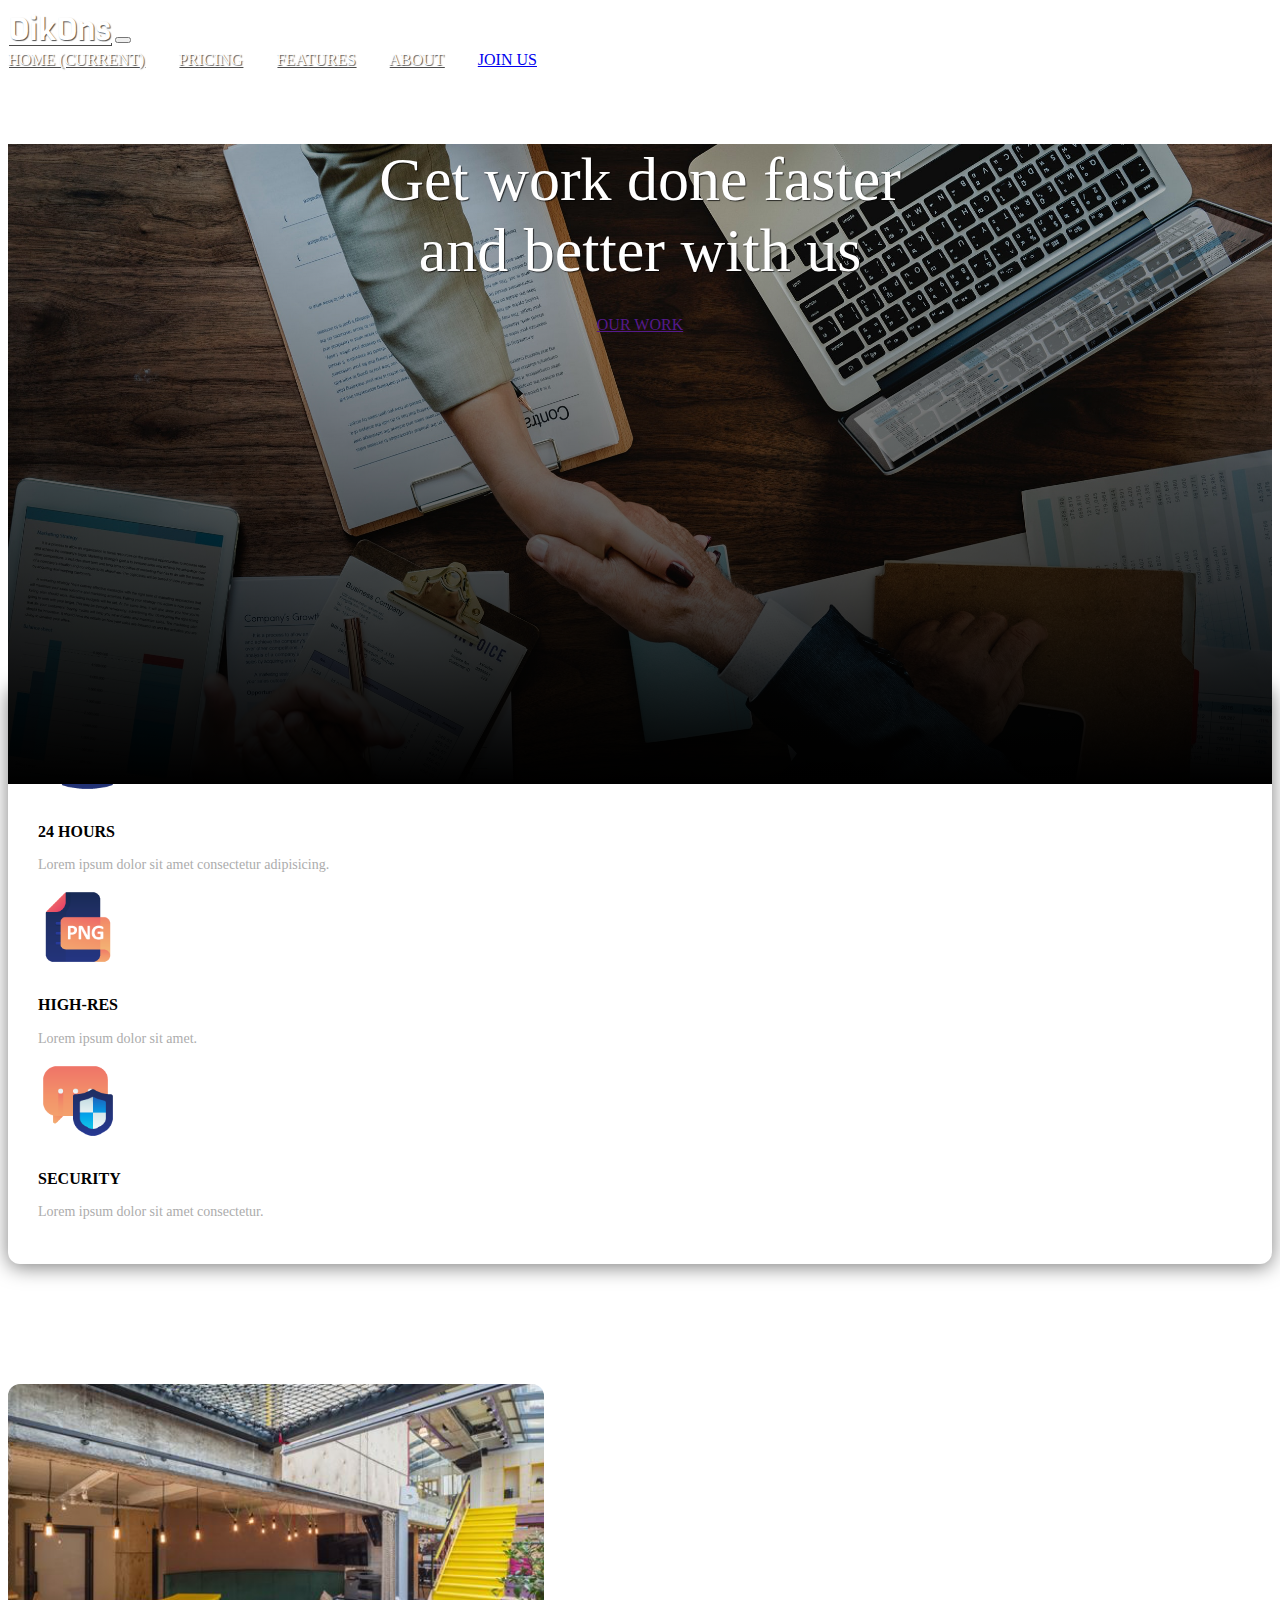
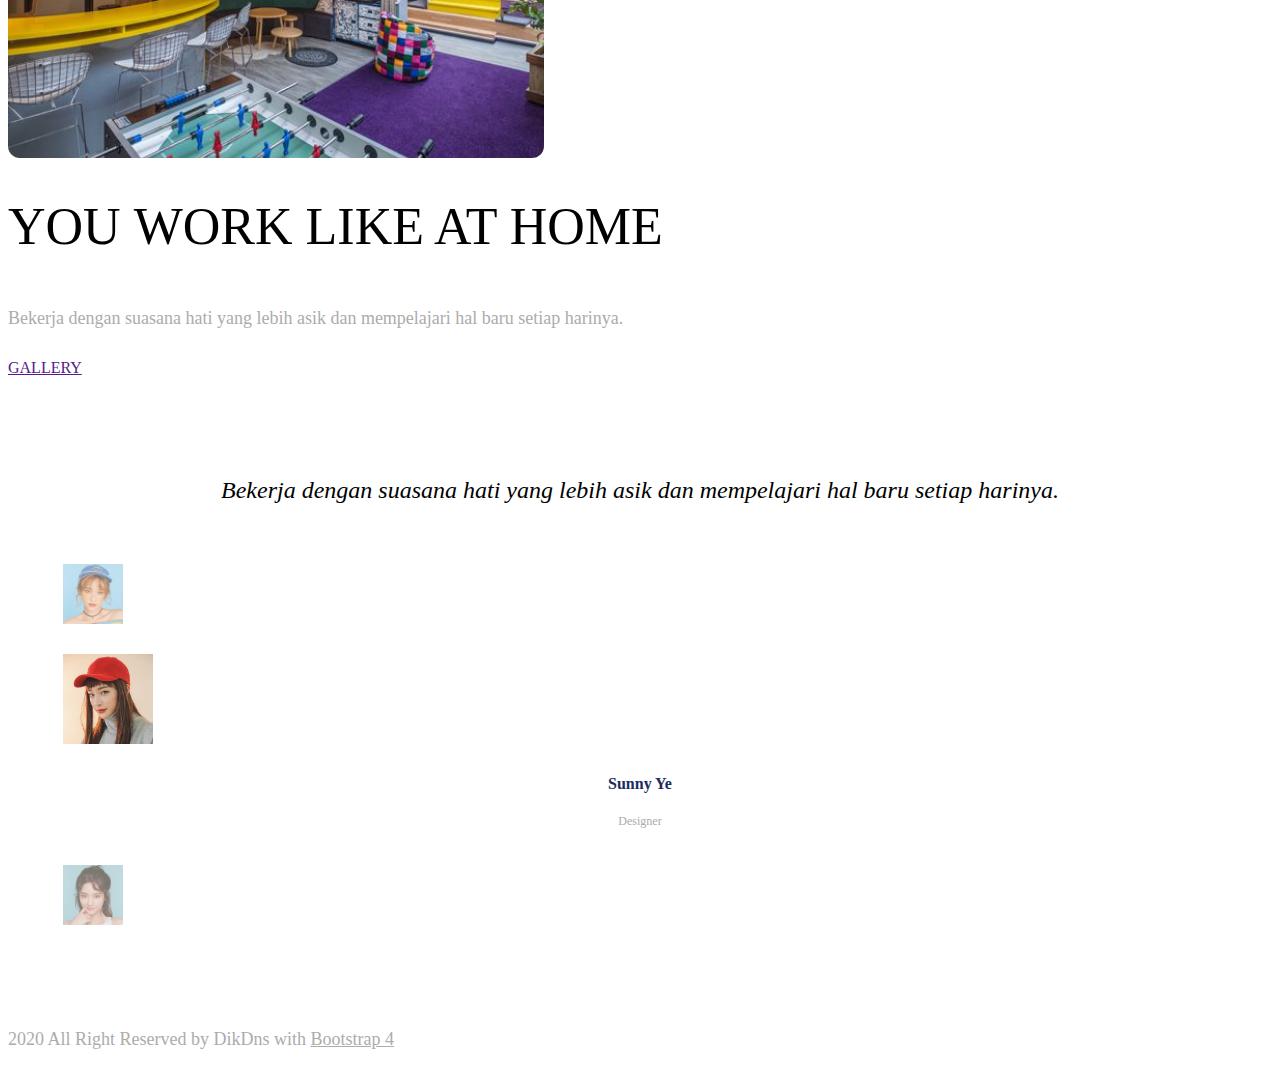
<file: bootstrap-landing-page/index.html>
<!DOCTYPE html>
<html lang="en">
	<head>
		<!-- Required meta tags -->
		<meta charset="utf-8" />
		<meta
			name="viewport"
			content="width=device-width, initial-scale=1, shrink-to-fit=no"
		/>

		<!-- Favicon -->
		<link
			rel="apple-touch-icon"
			sizes="180x180"
			href="https://source.dikdns.com/favicon/apple-touch-icon.png"
		/>
		<link
			rel="icon"
			type="image/png"
			sizes="32x32"
			href="https://source.dikdns.com/favicon/favicon-32x32.png"
		/>
		<link
			rel="icon"
			type="image/png"
			sizes="16x16"
			href="https://source.dikdns.com/favicon/favicon-16x16.png"
		/>

		<!-- Bootstrap CSS -->
		<link
			rel="stylesheet"
			href="https://cdn.jsdelivr.net/npm/bootstrap@4.5.3/dist/css/bootstrap.min.css"
			integrity="sha384-TX8t27EcRE3e/ihU7zmQxVncDAy5uIKz4rEkgIXeMed4M0jlfIDPvg6uqKI2xXr2"
			crossorigin="anonymous"
		/>

		<!-- MY FONTS -->
		<link rel="preconnect" href="https://fonts.gstatic.com" />
		<link
			href="https://fonts.googleapis.com/css2?family=Viga&display=swap"
			rel="stylesheet"
		/>

		<!-- MY CSS -->
		<link rel="stylesheet" href="style.css" />

		<title>Andika Eka Kurnia</title>
	</head>
	<body>
		<!-- NAV BAR -->
		<nav class="navbar navbar-expand-lg navbar-light">
			<div class="container">
				<a class="navbar-brand" href="#">DikDns</a>
				<button
					class="navbar-toggler"
					type="button"
					data-toggle="collapse"
					data-target="#navbarNavAltMarkup"
					aria-controls="navbarNavAltMarkup"
					aria-expanded="false"
					aria-label="Toggle navigation"
				>
					<span class="navbar-toggler-icon"></span>
				</button>
				<div class="collapse navbar-collapse" id="navbarNavAltMarkup">
					<div class="navbar-nav ml-auto">
						<a class="nav-link" href="#"
							>Home <span class="sr-only">(current)</span></a
						>
						<a class="nav-link" href="#">Pricing</a>
						<a class="nav-link" href="#">Features</a>
						<a class="nav-link" href="#">About</a>
						<a class="btn btn-primary tombol" href="#">Join Us</a>
					</div>
				</div>
			</div>
		</nav>
		<!-- END of NAV BAR -->

		<!-- JUMBOTRON -->
		<div class="jumbotron jumbotron-fluid">
			<div class="container">
				<h1 class="display-4">
					Get work done <span>faster</span><br />
					and <span>better</span> with us
				</h1>
				<a href="" class="btn btn-primary tombol">Our Work</a>
			</div>
		</div>
		<!-- END of JUMBOTRON -->

		<!-- CONTAINER -->
		<div class="container">
			<!-- INFO PANEL -->
			<div class="row justify-content-center">
				<div class="col-10 info-panel">
					<div class="row">
						<div class="col-lg">
							<img src="img/employee.png" alt="Employee" class="float-left" />
							<h4>24 Hours</h4>
							<p>Lorem ipsum dolor sit amet consectetur adipisicing.</p>
						</div>
						<div class="col-lg">
							<img src="img/hires.png" alt="High Res" class="float-left" />
							<h4>High-Res</h4>
							<p>Lorem ipsum dolor sit amet.</p>
						</div>
						<div class="col-lg">
							<img src="img/security.png" alt="Security" class="float-left" />
							<h4>Security</h4>
							<p>Lorem ipsum dolor sit amet consectetur.</p>
						</div>
					</div>
				</div>
			</div>
			<!-- END of INFO PANEL -->

			<!-- WORKINGSPACE -->
			<div class="row workingspace">
				<div class="col-lg-6">
					<img
						src="img/workingspace.png"
						alt="workingspace"
						class="img-fluid"
					/>
				</div>
				<div class="col-lg-5">
					<h3>You <span>work</span> like at <span>home</span></h3>
					<p>
						Bekerja dengan suasana hati yang lebih asik dan mempelajari hal baru
						setiap harinya.
					</p>
					<a href="" class="btn btn-primary tombol">Gallery</a>
				</div>
			</div>
			<!-- END of WORKINGSPACE -->

			<!-- TESTIMONIAL -->
			<section class="testimonial">
				<div class="row justify-content-center">
					<div class="col-lg-8">
						<h5>
							Bekerja dengan suasana hati yang lebih asik dan mempelajari hal
							baru setiap harinya.
						</h5>
					</div>
				</div>

				<div class="row justify-content-center">
					<div class="col-lg-6 justify-content-center d-flex">
						<figure class="figure">
							<img
								src="img/img1.png"
								class="figure-img img-fluid rounded-circle"
								alt="Testi 1"
							/>
						</figure>
						<figure class="figure">
							<img
								src="img/img2.png"
								class="figure-img img-fluid rounded-circle utama"
								alt="Testi 2"
							/>
							<figcaption class="figure-caption">
								<h5>Sunny Ye</h5>
								<p>Designer</p>
							</figcaption>
						</figure>
						<figure class="figure">
							<img
								src="img/img3.png"
								class="figure-img img-fluid rounded-circle"
								alt="Testi 3"
							/>
						</figure>
					</div>
				</div>
			</section>
			<!-- END of TESTIMONIAL -->

			<!-- FOOTER -->
			<div class="row footer">
				<div class="col text-center">
					<p>
						2020 All Right Reserved by DikDns with
						<a href="https://getbootstrap.com" target="_blank">Bootstrap 4</a>
					</p>
				</div>
			</div>
			<!-- END of FOOTER -->
		</div>
		<!-- END of CONTAINER -->

		<!-- Optional JavaScript; choose one of the two! -->

		<!-- Option 1: jQuery and Bootstrap Bundle (includes Popper) -->
		<script
			src="https://code.jquery.com/jquery-3.5.1.slim.min.js"
			integrity="sha384-DfXdz2htPH0lsSSs5nCTpuj/zy4C+OGpamoFVy38MVBnE+IbbVYUew+OrCXaRkfj"
			crossorigin="anonymous"
		></script>
		<script
			src="https://cdn.jsdelivr.net/npm/bootstrap@4.5.3/dist/js/bootstrap.bundle.min.js"
			integrity="sha384-ho+j7jyWK8fNQe+A12Hb8AhRq26LrZ/JpcUGGOn+Y7RsweNrtN/tE3MoK7ZeZDyx"
			crossorigin="anonymous"
		></script>

		<!-- Option 2: jQuery, Popper.js, and Bootstrap JS
    <script src="https://code.jquery.com/jquery-3.5.1.slim.min.js" integrity="sha384-DfXdz2htPH0lsSSs5nCTpuj/zy4C+OGpamoFVy38MVBnE+IbbVYUew+OrCXaRkfj" crossorigin="anonymous"></script>
    <script src="https://cdn.jsdelivr.net/npm/popper.js@1.16.1/dist/umd/popper.min.js" integrity="sha384-9/reFTGAW83EW2RDu2S0VKaIzap3H66lZH81PoYlFhbGU+6BZp6G7niu735Sk7lN" crossorigin="anonymous"></script>
    <script src="https://cdn.jsdelivr.net/npm/bootstrap@4.5.3/dist/js/bootstrap.min.js" integrity="sha384-w1Q4orYjBQndcko6MimVbzY0tgp4pWB4lZ7lr30WKz0vr/aWKhXdBNmNb5D92v7s" crossorigin="anonymous"></script>
    -->
	</body>
</html>
</file>
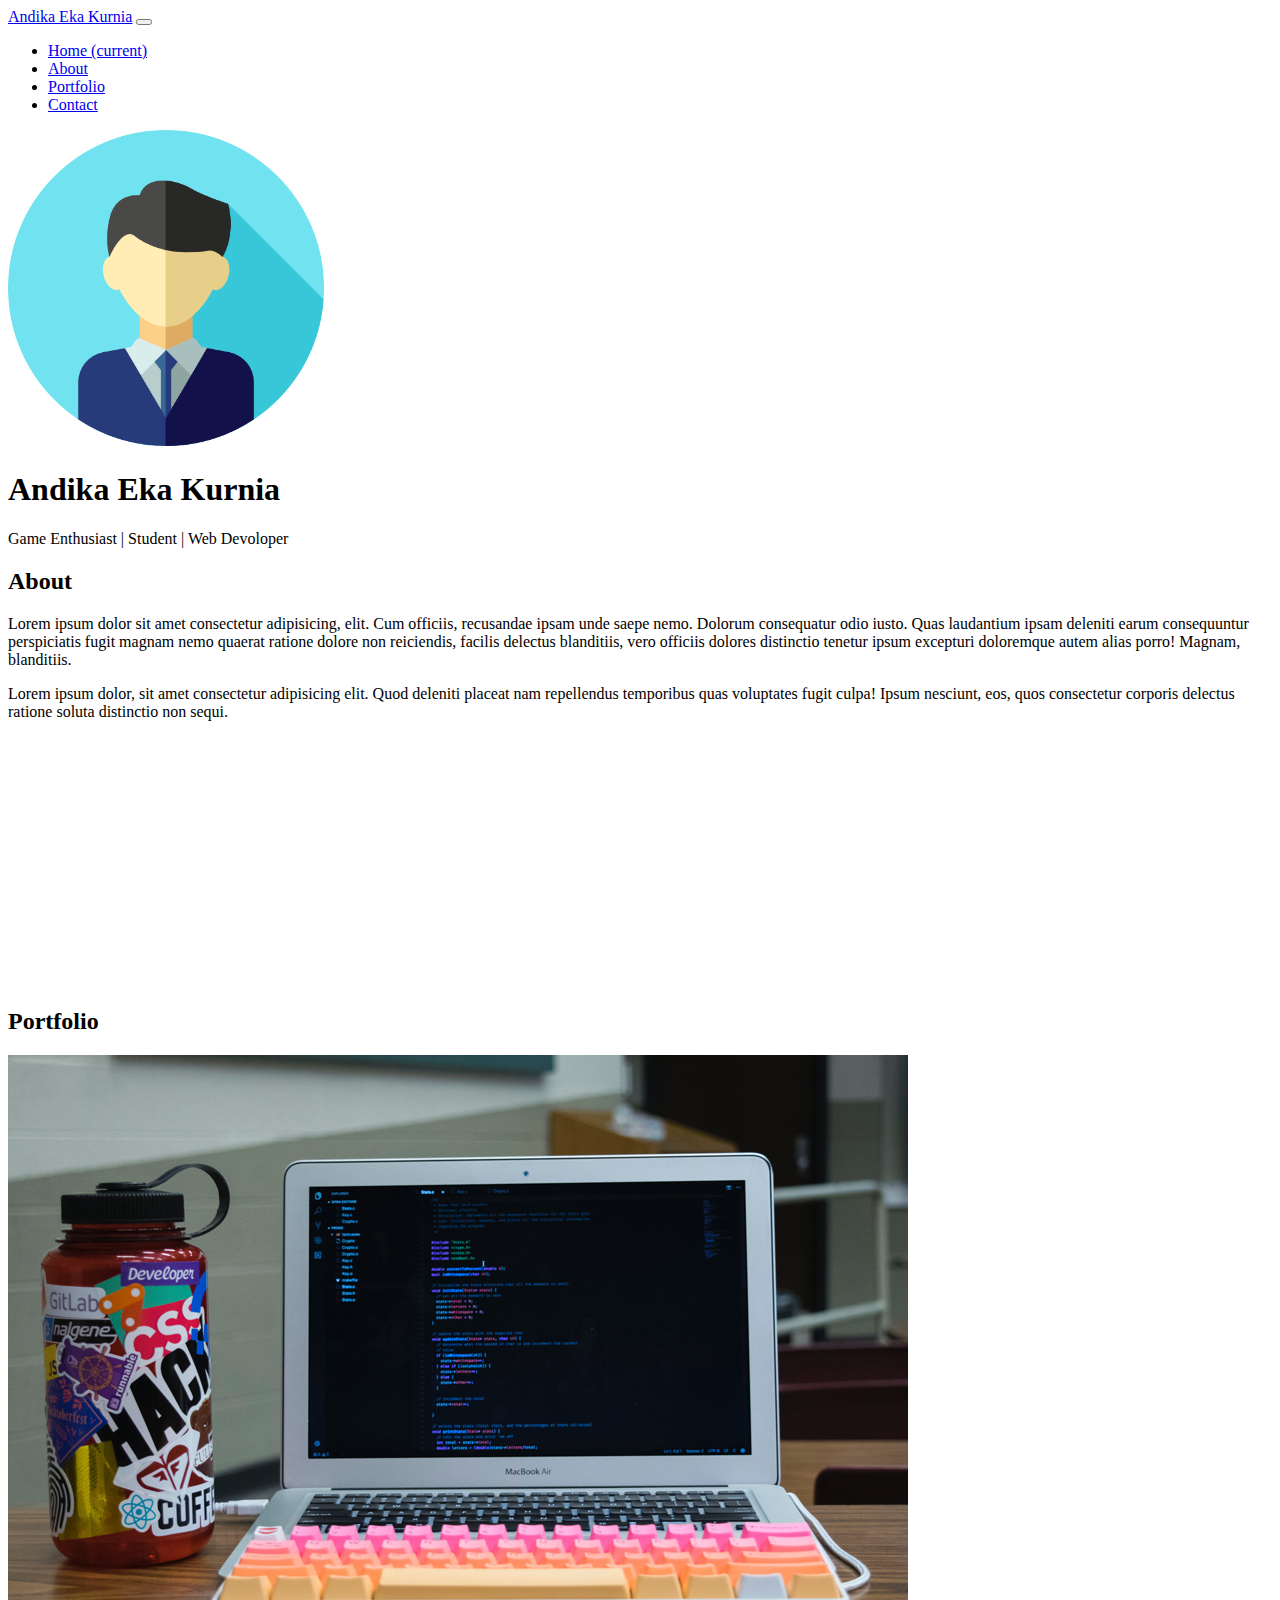
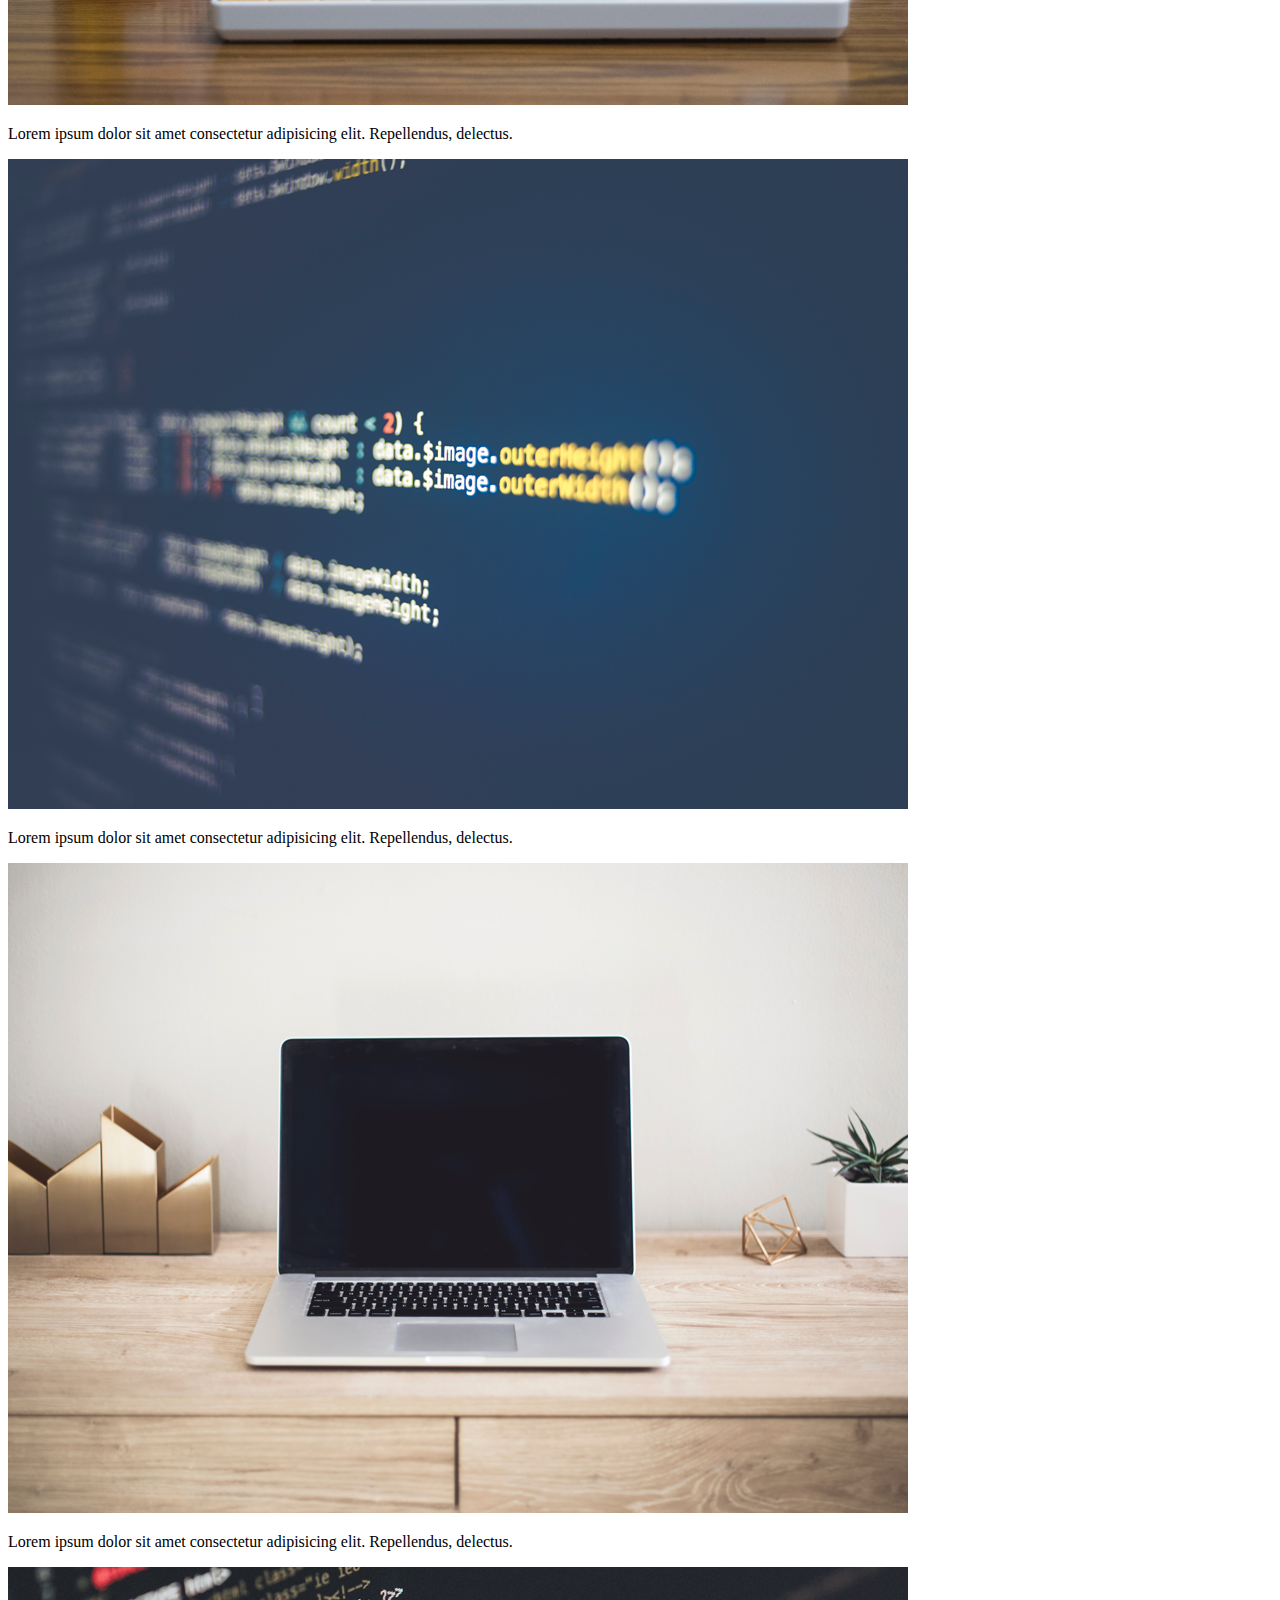
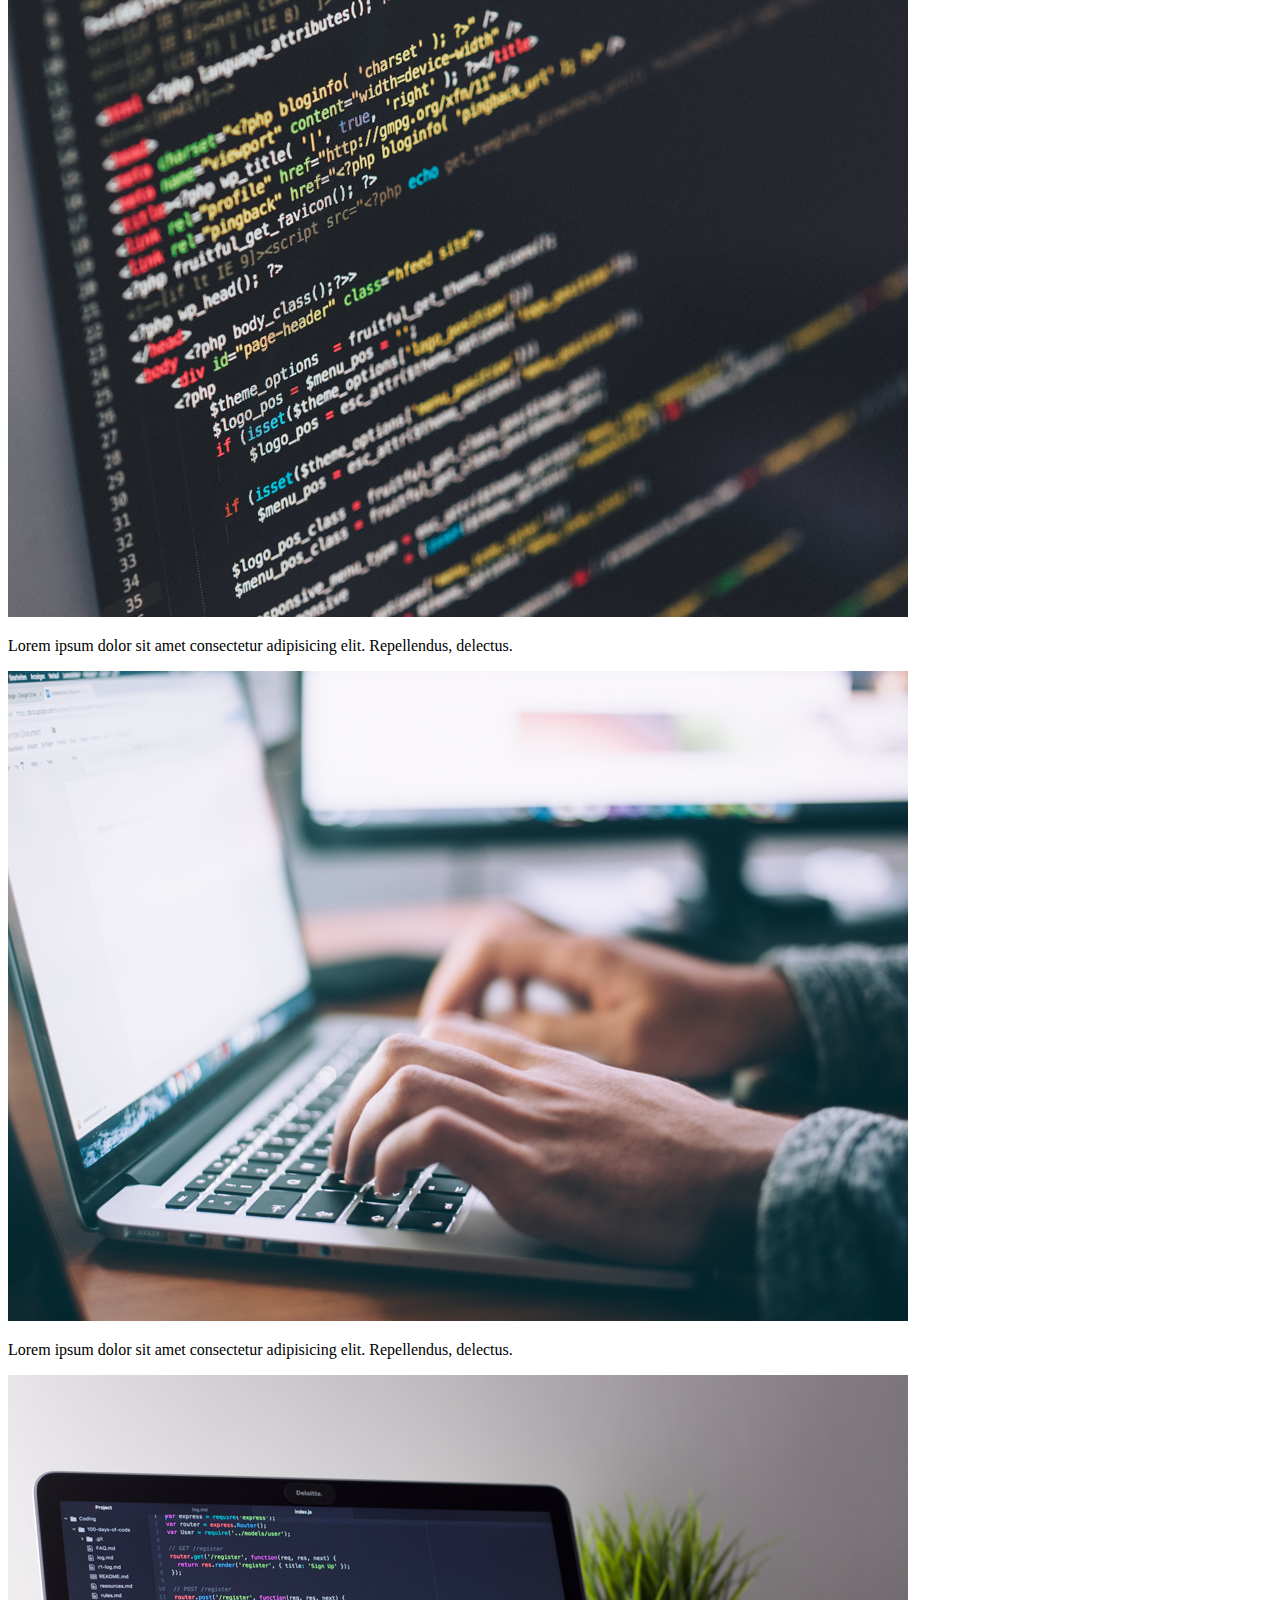
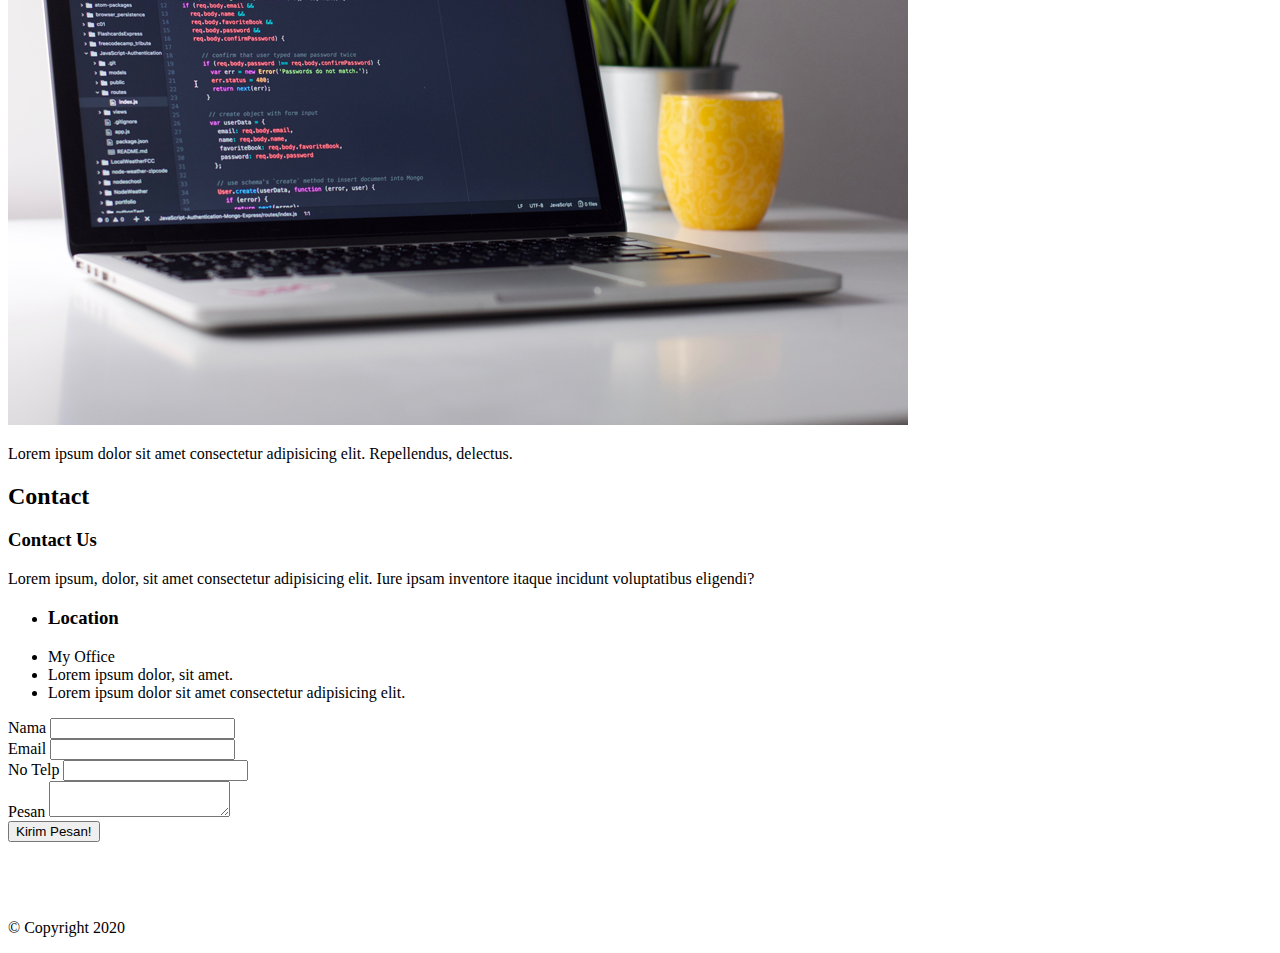
<file: bootstrap-portfolio/index.html>
<!DOCTYPE html>
<html lang="en">
	<head>
		<!-- Required meta tags -->
		<meta charset="utf-8" />
		<meta
			name="viewport"
			content="width=device-width, initial-scale=1, shrink-to-fit=no"
		/>

		<!-- Favicon -->
		<link
			rel="apple-touch-icon"
			sizes="180x180"
			href="https://source.dikdns.com/favicon/apple-touch-icon.png"
		/>
		<link
			rel="icon"
			type="image/png"
			sizes="32x32"
			href="https://source.dikdns.com/favicon/favicon-32x32.png"
		/>
		<link
			rel="icon"
			type="image/png"
			sizes="16x16"
			href="https://source.dikdns.com/favicon/favicon-16x16.png"
		/>

		<!-- Bootstrap CSS -->
		<link
			rel="stylesheet"
			href="https://cdn.jsdelivr.net/npm/bootstrap@4.5.3/dist/css/bootstrap.min.css"
			integrity="sha384-TX8t27EcRE3e/ihU7zmQxVncDAy5uIKz4rEkgIXeMed4M0jlfIDPvg6uqKI2xXr2"
			crossorigin="anonymous"
		/>

		<!-- MY CSS -->
		<style>
			section {
				min-height: 420px;
			}
		</style>

		<title>Andika Eka Kurnia</title>
	</head>
	<body class="">
		<!-- NAV BAR -->
		<nav class="navbar fixed-top navbar-expand-lg navbar-dark bg-dark">
			<div class="container">
				<a class="navbar-brand" href="#">Andika Eka Kurnia</a>
				<button
					class="navbar-toggler"
					type="button"
					data-toggle="collapse"
					data-target="#navbarNav"
					aria-controls="navbarNav"
					aria-expanded="false"
					aria-label="Toggle navigation"
				>
					<span class="navbar-toggler-icon"></span>
				</button>
				<div class="collapse navbar-collapse" id="navbarNav">
					<ul class="navbar-nav">
						<li class="nav-item active">
							<a class="nav-link" href="#"
								>Home <span class="sr-only">(current)</span></a
							>
						</li>
						<li class="nav-item">
							<a class="nav-link" href="#about">About</a>
						</li>
						<li class="nav-item">
							<a class="nav-link" href="#portfolio">Portfolio</a>
						</li>
						<li class="nav-item">
							<a class="nav-link" href="#contact">Contact</a>
						</li>
					</ul>
				</div>
			</div>
		</nav>
		<!-- END of NAV BAR -->

		<!-- JUMBOTRON -->
		<div class="jumbotron jumbotron-fluid mt-5">
			<div class="container text-center">
				<img
					src="img/profile1.png"
					alt="Andika Eka Kurnia"
					width="25%"
					class="rounded-circle img-thumbnail"
				/>
				<h1 class="display-4">Andika Eka Kurnia</h1>
				<p class="lead">Game Enthusiast | Student | Web Devoloper</p>
			</div>
		</div>
		<!-- END of JUMBOTRON -->

		<!-- ABOUT -->
		<section class="about pt-5" id="about">
			<div class="container">
				<div class="row mt-5">
					<div class="col text-center">
						<h2>About</h2>
					</div>
				</div>
				<div class="row justify-content-center">
					<div class="col-md-5">
						<p>
							Lorem ipsum dolor sit amet consectetur adipisicing, elit. Cum
							officiis, recusandae ipsam unde saepe nemo. Dolorum consequatur
							odio iusto. Quas laudantium ipsam deleniti earum consequuntur
							perspiciatis fugit magnam nemo quaerat ratione dolore non
							reiciendis, facilis delectus blanditiis, vero officiis dolores
							distinctio tenetur ipsum excepturi doloremque autem alias porro!
							Magnam, blanditiis.
						</p>
					</div>
					<div class="col-md-5">
						<p>
							Lorem ipsum dolor, sit amet consectetur adipisicing elit. Quod
							deleniti placeat nam repellendus temporibus quas voluptates fugit
							culpa! Ipsum nesciunt, eos, quos consectetur corporis delectus
							ratione soluta distinctio non sequi.
						</p>
					</div>
				</div>
			</div>
		</section>
		<!-- END of ABOUT -->

		<!-- PORTFOLIO -->
		<section class="portfolio bg-light pb-5" id="portfolio">
			<div class="container">
				<div class="row pt-5 mb-5">
					<div class="col text-center">
						<h2>Portfolio</h2>
					</div>
				</div>
				<div class="row mb-4">
					<div class="col-md">
						<div class="card">
							<img
								class="card-img-top"
								src="img/thumbs/1.png"
								alt="Card Image Cap"
							/>
							<div class="card-body">
								<p class="card-text">
									Lorem ipsum dolor sit amet consectetur adipisicing elit.
									Repellendus, delectus.
								</p>
							</div>
						</div>
					</div>
					<div class="col-md">
						<div class="card">
							<img
								class="card-img-top"
								src="img/thumbs/2.png"
								alt="Card Image Cap"
							/>
							<div class="card-body">
								<p class="card-text">
									Lorem ipsum dolor sit amet consectetur adipisicing elit.
									Repellendus, delectus.
								</p>
							</div>
						</div>
					</div>
					<div class="col-md">
						<div class="card">
							<img
								class="card-img-top"
								src="img/thumbs/3.png"
								alt="Card Image Cap"
							/>
							<div class="card-body">
								<p class="card-text">
									Lorem ipsum dolor sit amet consectetur adipisicing elit.
									Repellendus, delectus.
								</p>
							</div>
						</div>
					</div>
				</div>
				<div class="row mb-4">
					<div class="col-md">
						<div class="card">
							<img
								class="card-img-top"
								src="img/thumbs/4.png"
								alt="Card Image Cap"
							/>
							<div class="card-body">
								<p class="card-text">
									Lorem ipsum dolor sit amet consectetur adipisicing elit.
									Repellendus, delectus.
								</p>
							</div>
						</div>
					</div>
					<div class="col-md">
						<div class="card">
							<img
								class="card-img-top"
								src="img/thumbs/5.png"
								alt="Card Image Cap"
							/>
							<div class="card-body">
								<p class="card-text">
									Lorem ipsum dolor sit amet consectetur adipisicing elit.
									Repellendus, delectus.
								</p>
							</div>
						</div>
					</div>
					<div class="col-md">
						<div class="card">
							<img
								class="card-img-top"
								src="img/thumbs/6.png"
								alt="Card Image Cap"
							/>
							<div class="card-body">
								<p class="card-text">
									Lorem ipsum dolor sit amet consectetur adipisicing elit.
									Repellendus, delectus.
								</p>
							</div>
						</div>
					</div>
				</div>
			</div>
		</section>
		<!-- END of PORTFOLIO -->

		<!-- CONTACT -->
		<section class="contact pt-5 pb-5" id="contact">
			<div class="container">
				<div class="row">
					<div class="col text-center">
						<h2>Contact</h2>
					</div>
				</div>
				<div class="row justify-content-center">
					<div class="col-md-4">
						<div class="card text-white bg-primary mb-3 text-center">
							<div class="card-body">
								<h3 class="card-title">Contact Us</h3>
								<p class="card-text">
									Lorem ipsum, dolor, sit amet consectetur adipisicing elit.
									Iure ipsam inventore itaque incidunt voluptatibus eligendi?
								</p>
							</div>
						</div>
						<ul class="list-group">
							<li class="list-group-item"><h3>Location</h3></li>
							<li class="list-group-item">My Office</li>
							<li class="list-group-item">Lorem ipsum dolor, sit amet.</li>
							<li class="list-group-item">
								Lorem ipsum dolor sit amet consectetur adipisicing elit.
							</li>
						</ul>
					</div>
					<div class="col-md-6">
						<form>
							<div class="form-group">
								<label for="nama">Nama</label>
								<input type="text" class="form-control" id="nama" />
							</div>
							<div class="form-group">
								<label for="email">Email</label>
								<input type="email" class="form-control" id="email" />
							</div>
							<div class="form-group">
								<label for="telp">No Telp</label>
								<input type="tel" class="form-control" id="telp" />
							</div>
							<div class="form-group">
								<label for="pesan">Pesan</label>
								<textarea
									name="pesan"
									class="form-control"
									id="pesan"
								></textarea>
							</div>
							<div class="form-group">
								<button type="submit" class="btn btn-primary">
									Kirim Pesan!
								</button>
							</div>
						</form>
					</div>
				</div>
			</div>
		</section>
		<!-- END of CONTACT -->

		<!-- FOOTER -->
		<footer class="bg-dark text-white pt-3">
			<div class="container">
				<div class="row text-center">
					<div class="col">
						<p>&copy; Copyright 2020</p>
					</div>
				</div>
			</div>
		</footer>
		<!-- END of FOOTER -->

		<!-- Optional JavaScript; choose one of the two! -->

		<!-- Option 1: jQuery and Bootstrap Bundle (includes Popper) -->
		<script
			src="https://code.jquery.com/jquery-3.5.1.slim.min.js"
			integrity="sha384-DfXdz2htPH0lsSSs5nCTpuj/zy4C+OGpamoFVy38MVBnE+IbbVYUew+OrCXaRkfj"
			crossorigin="anonymous"
		></script>
		<script
			src="https://cdn.jsdelivr.net/npm/bootstrap@4.5.3/dist/js/bootstrap.bundle.min.js"
			integrity="sha384-ho+j7jyWK8fNQe+A12Hb8AhRq26LrZ/JpcUGGOn+Y7RsweNrtN/tE3MoK7ZeZDyx"
			crossorigin="anonymous"
		></script>

		<!-- Option 2: jQuery, Popper.js, and Bootstrap JS
    <script src="https://code.jquery.com/jquery-3.5.1.slim.min.js" integrity="sha384-DfXdz2htPH0lsSSs5nCTpuj/zy4C+OGpamoFVy38MVBnE+IbbVYUew+OrCXaRkfj" crossorigin="anonymous"></script>
    <script src="https://cdn.jsdelivr.net/npm/popper.js@1.16.1/dist/umd/popper.min.js" integrity="sha384-9/reFTGAW83EW2RDu2S0VKaIzap3H66lZH81PoYlFhbGU+6BZp6G7niu735Sk7lN" crossorigin="anonymous"></script>
    <script src="https://cdn.jsdelivr.net/npm/bootstrap@4.5.3/dist/js/bootstrap.min.js" integrity="sha384-w1Q4orYjBQndcko6MimVbzY0tgp4pWB4lZ7lr30WKz0vr/aWKhXdBNmNb5D92v7s" crossorigin="anonymous"></script>
    -->
	</body>
</html>
</file>
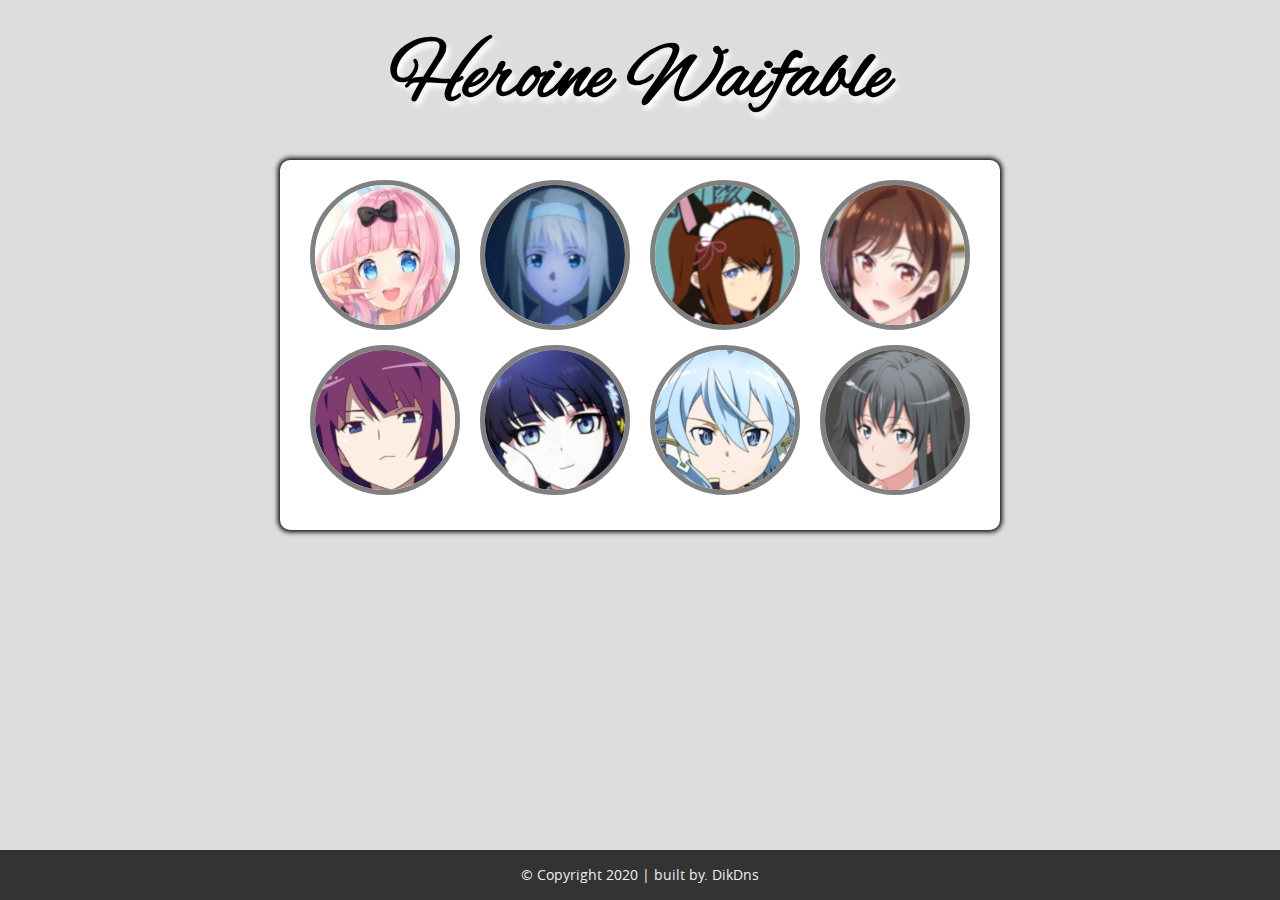
<file: css3/index.html>
<!DOCTYPE html>
<html lang="en">
	<head>
		<meta charset="UTF-8" />

		<!-- Favicon -->
		<link
			rel="apple-touch-icon"
			sizes="180x180"
			href="https://source.dikdns.com/favicon/apple-touch-icon.png"
		/>
		<link
			rel="icon"
			type="image/png"
			sizes="32x32"
			href="https://source.dikdns.com/favicon/favicon-32x32.png"
		/>
		<link
			rel="icon"
			type="image/png"
			sizes="16x16"
			href="https://source.dikdns.com/favicon/favicon-16x16.png"
		/>

		<title>Latihan - Galery Waifs</title>
		<link rel="stylesheet" href="css/reset.css" />
		<link rel="stylesheet" href="css/style.css" />
	</head>
	<body>
		<h1>Heroine Waifable</h1>

		<div class="container cf">
			<ul class="gallery">
				<li>
					<a href="#gambar-1">
						<img src="img/thumbs/fujiwara_chika.jpg" alt="Fujiwara Chika" />
						<span>Fujiwara Chika</span>
					</a>

					<div class="overlay" id="gambar-1">
						<a href="#" class="close">X</a>

						<a href="#gambar-8" class="prev"></a>
						<img src="img/full/fujiwara_chika.jpg" alt="Fujiwara Chika" />
						<a href="#gambar-2" class="next"></a>
					</div>
				</li>

				<li>
					<a href="#gambar-2">
						<img src="img/thumbs/alice.jpg" alt="Alice" />
						<span>Alice</span>
					</a>

					<div class="overlay" id="gambar-2">
						<a href="#" class="close">X</a>
						<a href="#gambar-1" class="prev"></a>
						<img src="img/full/alice.jpg" alt="Alice" />
						<a href="#gambar-3" class="next"></a>
					</div>
				</li>

				<li>
					<a href="#gambar-3">
						<img src="img/thumbs/makise_kurisu.jpg" alt="Makise Kurisu" />
						<span>Makise Kurisu</span>
					</a>

					<div class="overlay" id="gambar-3">
						<a href="#" class="close">X</a>
						<a href="#gambar-2" class="prev"></a>
						<img src="img/full/makise_kurisu.jpg" alt="Makise Kurisu" />
						<a href="#gambar-4" class="next"></a>
					</div>
				</li>

				<li>
					<a href="#gambar-4">
						<img src="img/thumbs/mizuhara_chizuru.png" alt="Mizuhara Chizuru" />
						<span>Mizuhara Chizuru</span>
					</a>

					<div class="overlay" id="gambar-4">
						<a href="#" class="close">X</a>
						<a href="#gambar-3" class="prev"></a>
						<img src="img/full/mizuhara_chizuru.png" alt="Mizuhara Chizuru" />
						<a href="#gambar-5" class="next"></a>
					</div>
				</li>

				<li>
					<a href="#gambar-5">
						<img
							src="img/thumbs/senjougahara_hitagi.jpg"
							alt="Senjougahara Hitagi"
						/>
						<span>Senjougahara Hitagi</span>
					</a>

					<div class="overlay" id="gambar-5">
						<a href="#" class="close">X</a>
						<a href="#gambar-4" class="prev"></a>
						<img
							src="img/full/senjougahara_hitagi.jpg"
							alt="Senjougahara Hitagi"
						/>
						<a href="#gambar-6" class="next"></a>
					</div>
				</li>

				<li>
					<a href="#gambar-6">
						<img src="img/thumbs/shiba_mayuki.jpg" alt="Shiba Mayuki" />
						<span>Shiba Mayuki</span>
					</a>

					<div class="overlay" id="gambar-6">
						<a href="#" class="close">X</a>
						<a href="#gambar-5" class="prev"></a>
						<img src="img/full/shiba_mayuki.jpg" alt="Shiba Mayuki" />
						<a href="#gambar-7" class="next"></a>
					</div>
				</li>

				<li>
					<a href="#gambar-7">
						<img src="img/thumbs/sinon_solus.png" alt="Sinon (solus)" />
						<span>Sinon (solus)</span>
					</a>

					<div class="overlay" id="gambar-7">
						<a href="#" class="close">X</a>
						<a href="#gambar-6" class="prev"></a>
						<img src="img/full/sinon_solus.png" alt="Sinon (solus)" />
						<a href="#gambar-8" class="next"></a>
					</div>
				</li>

				<li>
					<a href="#gambar-8">
						<img
							src="img/thumbs/yukinoshita_yukino.jpg"
							alt="Yukinoshita Yukino"
						/>
						<span>Yukinoshita Yukino</span>
					</a>

					<div class="overlay" id="gambar-8">
						<a href="#" class="close">X</a>
						<a href="#gambar-7" class="prev"></a>
						<img
							src="img/full/yukinoshita_yukino.jpg"
							alt="Yukinoshita Yukino"
						/>
						<a href="#gambar-1" class="next"></a>
					</div>
				</li>
			</ul>
		</div>

		<footer>
			<p>
				&copy; Copyright 2020 | built by.
				<a href="https://instagram.com/dikdns" target="_blank">DikDns</a>
			</p>
		</footer>
	</body>
</html>
</file>
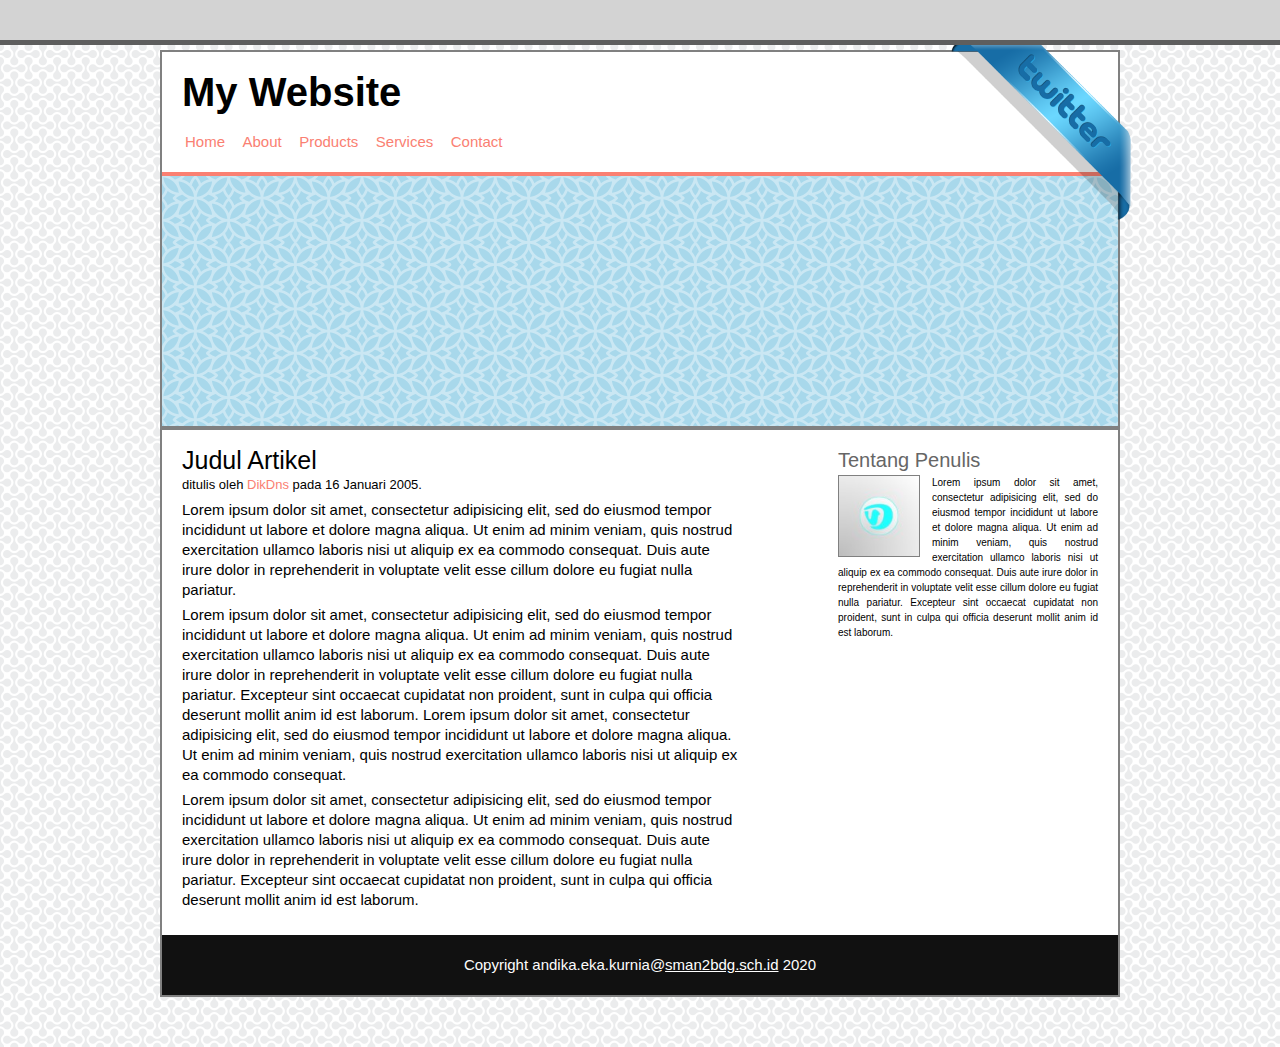
<file: layouting/index.html>
<!DOCTYPE html>
<html>
	<head>
		<!-- Favicon -->
		<link
			rel="apple-touch-icon"
			sizes="180x180"
			href="https://source.dikdns.com/favicon/apple-touch-icon.png"
		/>
		<link
			rel="icon"
			type="image/png"
			sizes="32x32"
			href="https://source.dikdns.com/favicon/favicon-32x32.png"
		/>
		<link
			rel="icon"
			type="image/png"
			sizes="16x16"
			href="https://source.dikdns.com/favicon/favicon-16x16.png"
		/>
		<title>04 - Latihan Box Model</title>
		<link rel="stylesheet" type="text/css" href="./style/style1.css" />
	</head>
	<body>
		<div class="top-bar"></div>

		<div class="container">
			<a class="twitter" href="https://twitter.com" target="_blank">twitter</a>

			<div class="header">
				<h1 class="judulhalaman">My Website</h1>

				<ul>
					<li><a href="#">Home</a></li>
					<li><a href="#">About</a></li>
					<li><a href="#">Products</a></li>
					<li><a href="#">Services</a></li>
					<li><a href="#">Contact</a></li>
				</ul>
			</div>

			<div class="banner"></div>

			<div class="content cf">
				<div class="main">
					<h2 class="judulartikel">Judul Artikel</h2>
					<p class="penulis">
						ditulis oleh <a href="#">DikDns</a> pada 16 Januari 2005.
					</p>
					<p class="p1">
						Lorem ipsum dolor sit amet, consectetur adipisicing elit, sed do
						eiusmod tempor incididunt ut labore et dolore magna aliqua. Ut enim
						ad minim veniam, quis nostrud exercitation ullamco laboris nisi ut
						aliquip ex ea commodo consequat. Duis aute irure dolor in
						reprehenderit in voluptate velit esse cillum dolore eu fugiat nulla
						pariatur.
					</p>
					<p class="p2">
						Lorem ipsum dolor sit amet, consectetur adipisicing elit, sed do
						eiusmod tempor incididunt ut labore et dolore magna aliqua. Ut enim
						ad minim veniam, quis nostrud exercitation ullamco laboris nisi ut
						aliquip ex ea commodo consequat. Duis aute irure dolor in
						reprehenderit in voluptate velit esse cillum dolore eu fugiat nulla
						pariatur. Excepteur sint occaecat cupidatat non proident, sunt in
						culpa qui officia deserunt mollit anim id est laborum. Lorem ipsum
						dolor sit amet, consectetur adipisicing elit, sed do eiusmod tempor
						incididunt ut labore et dolore magna aliqua. Ut enim ad minim
						veniam, quis nostrud exercitation ullamco laboris nisi ut aliquip ex
						ea commodo consequat.
					</p>
					<p class="p3">
						Lorem ipsum dolor sit amet, consectetur adipisicing elit, sed do
						eiusmod tempor incididunt ut labore et dolore magna aliqua. Ut enim
						ad minim veniam, quis nostrud exercitation ullamco laboris nisi ut
						aliquip ex ea commodo consequat. Duis aute irure dolor in
						reprehenderit in voluptate velit esse cillum dolore eu fugiat nulla
						pariatur. Excepteur sint occaecat cupidatat non proident, sunt in
						culpa qui officia deserunt mollit anim id est laborum.
					</p>
				</div>

				<div class="sidebar1">
					<h3 class="tentangpenulis">Tentang Penulis</h3>
					<div class="image"><img src="./img/logo.jpg" /></div>
					<p>
						Lorem ipsum dolor sit amet, consectetur adipisicing elit, sed do
						eiusmod tempor incididunt ut labore et dolore magna aliqua. Ut enim
						ad minim veniam, quis nostrud exercitation ullamco laboris nisi ut
						aliquip ex ea commodo consequat. Duis aute irure dolor in
						reprehenderit in voluptate velit esse cillum dolore eu fugiat nulla
						pariatur. Excepteur sint occaecat cupidatat non proident, sunt in
						culpa qui officia deserunt mollit anim id est laborum.
					</p>
				</div>
			</div>

			<div class="footer">
				<p class="copy">
					Copyright andika.eka.kurnia@<a
						href="https://sman2bdg.sch.id"
						target="_blank"
						>sman2bdg.sch.id</a
					>
					2020
				</p>
			</div>
		</div>
	</body>
</html>
</file>
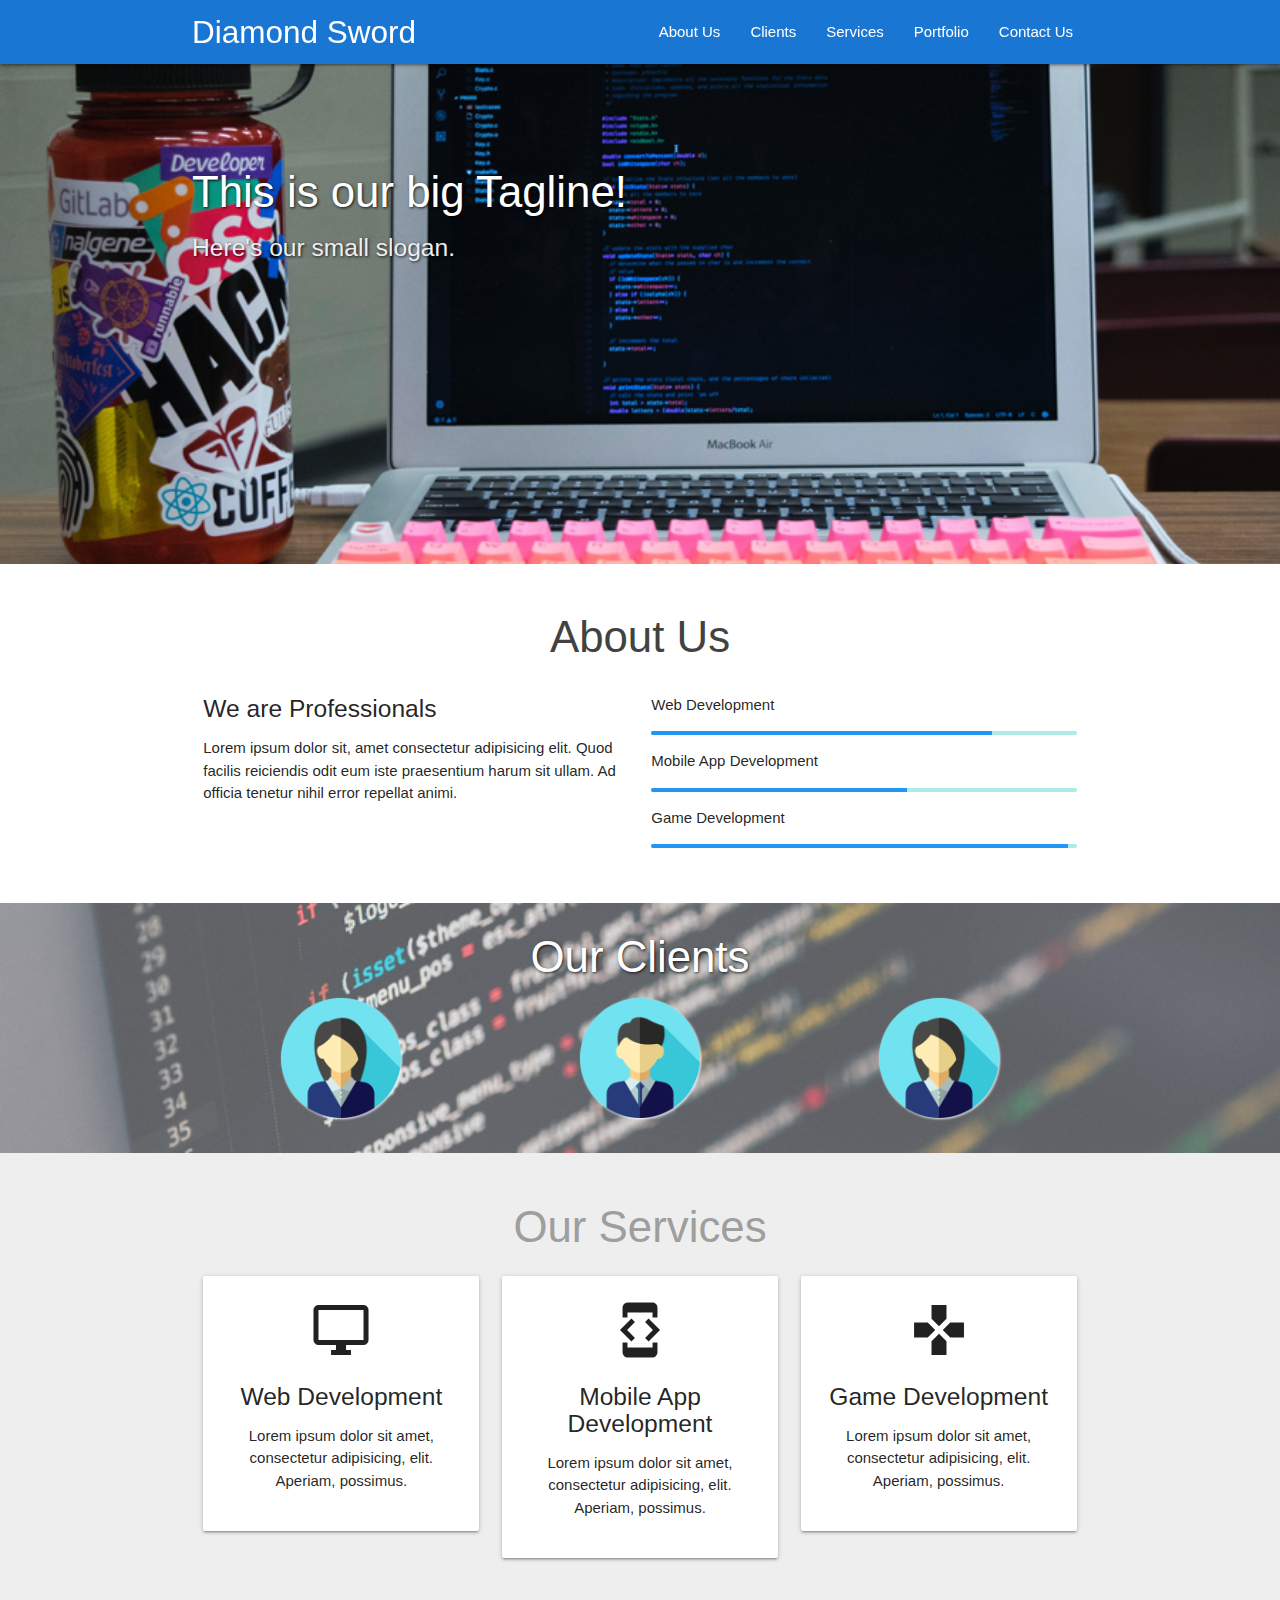
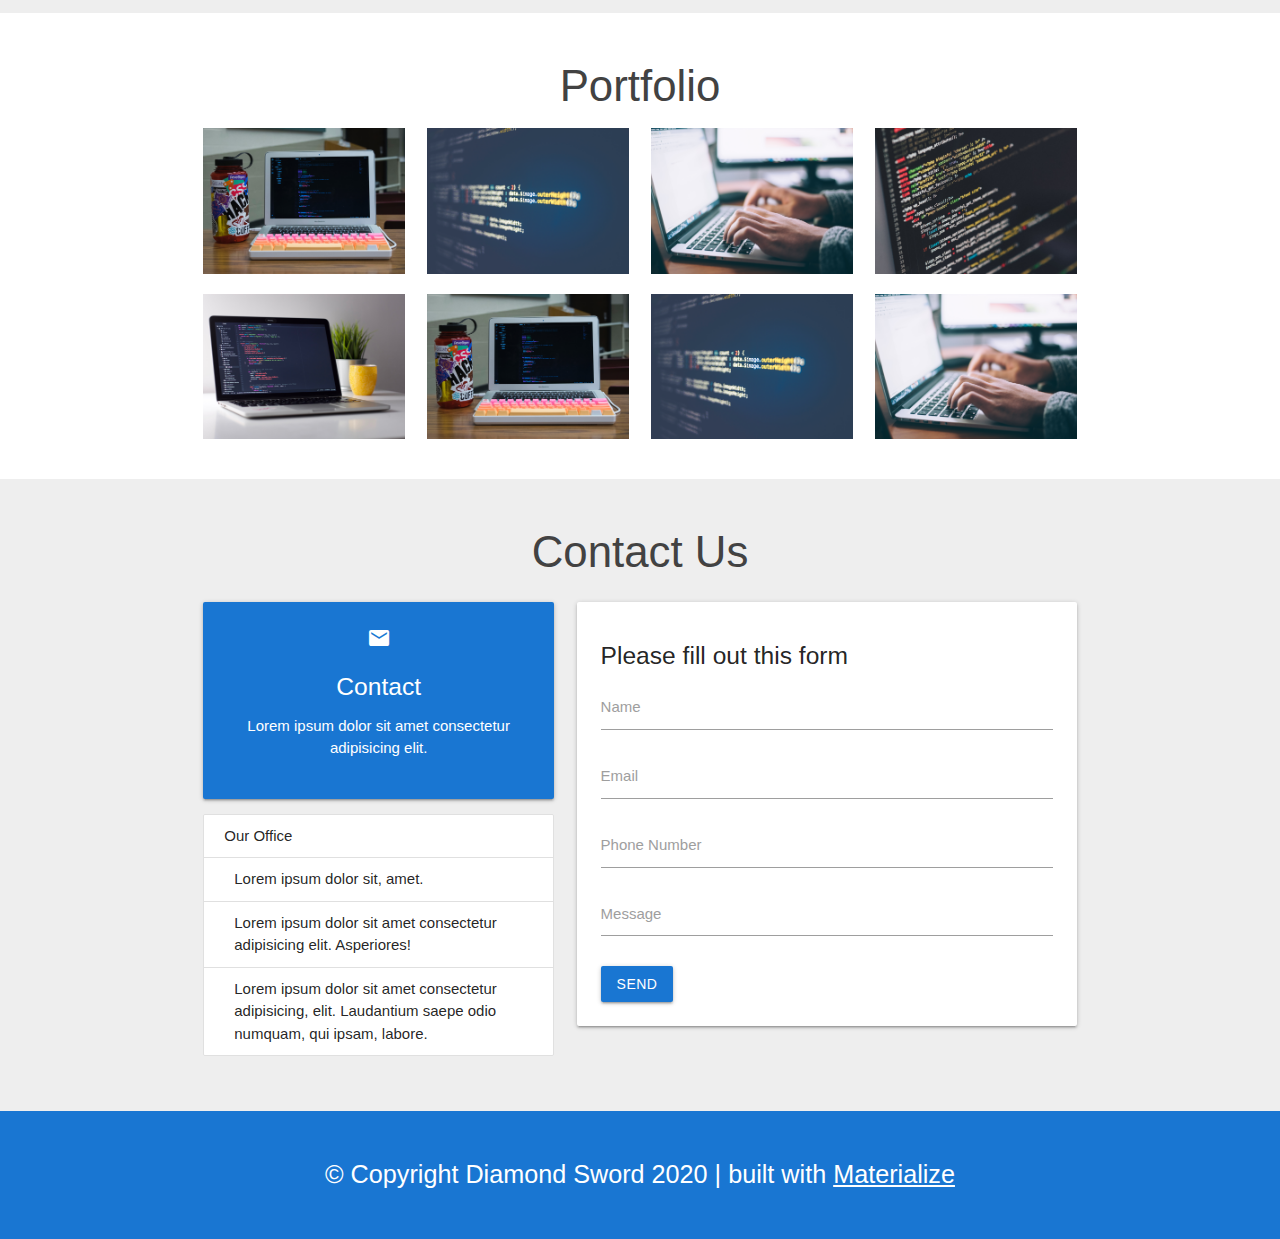
<file: materialize-landing-page/index.html>
<!DOCTYPE html>
<html>
	<head>
		<!-- Favicon -->
		<link
			rel="apple-touch-icon"
			sizes="180x180"
			href="https://source.dikdns.com/favicon/apple-touch-icon.png"
		/>
		<link
			rel="icon"
			type="image/png"
			sizes="32x32"
			href="https://source.dikdns.com/favicon/favicon-32x32.png"
		/>
		<link
			rel="icon"
			type="image/png"
			sizes="16x16"
			href="https://source.dikdns.com/favicon/favicon-16x16.png"
		/>

		<!--Import Google Icon Font-->
		<link
			href="https://fonts.googleapis.com/icon?family=Material+Icons"
			rel="stylesheet"
		/>
		<!--Import materialize.css-->
		<link
			type="text/css"
			rel="stylesheet"
			href="css/materialize.min.css"
			media="screen,projection"
		/>

		<!-- MY CSS -->
		<link rel="stylesheet" href="css/style.css" />

		<!--Let browser know website is optimized for mobile-->
		<meta name="viewport" content="width=device-width, initial-scale=1.0" />

		<title>Company Profile</title>
	</head>

	<body id="body" class="scrollspy">
		<!-- NAVBAR -->
		<div class="navbar-fixed">
			<nav class="blue darken-2">
				<div class="container">
					<div class="nav-wrapper">
						<a href="#body" class="brand-logo flow-text">Diamond Sword</a>
						<a href="#" data-target="mobile-nav" class="sidenav-trigger"
							><i class="material-icons">menu</i></a
						>
						<ul class="right hide-on-med-and-down">
							<li><a href="#about">About Us</a></li>
							<li><a href="#clients">Clients</a></li>
							<li><a href="#services">Services</a></li>
							<li><a href="#portfolio">Portfolio</a></li>
							<li><a href="#contact">Contact Us</a></li>
						</ul>
					</div>
				</div>
			</nav>
		</div>
		<!-- SIDE NAV -->
		<ul class="sidenav" id="mobile-nav">
			<li><a href="#about">About Us</a></li>
			<li><a href="#clients">Clients</a></li>
			<li><a href="#services">Services</a></li>
			<li><a href="#portfolio">Portfolio</a></li>
			<li><a href="#contact">Contact Us</a></li>
		</ul>
		<!-- END of NAVBAR -->

		<!-- SLIDER -->
		<div class="slider">
			<ul class="slides">
				<li>
					<img src="img/slider/1.png" />
					<div class="caption left-align">
						<h3>This is our big Tagline!</h3>
						<h5 class="light grey-text text-lighten-3">
							Here's our small slogan.
						</h5>
					</div>
				</li>
				<li>
					<img src="img/slider/2.png" />
					<div class="caption center-align">
						<h3>This is our big Tagline!</h3>
						<h5 class="light grey-text text-lighten-3">
							Here's our small slogan.
						</h5>
					</div>
				</li>
				<li>
					<img src="img/slider/3.png" />
					<div class="caption right-align">
						<h3>This is our big Tagline!</h3>
						<h5 class="light grey-text text-lighten-3">
							Here's our small slogan.
						</h5>
					</div>
				</li>
			</ul>
		</div>
		<!-- END of SLIDER -->

		<!-- ABOUT US -->
		<section class="about scrollspy" id="about">
			<div class="container">
				<div class="row">
					<h3 class="center light grey-text text-darken-3">About Us</h3>
					<div class="col m6 light">
						<h5>We are Professionals</h5>
						<p>
							Lorem ipsum dolor sit, amet consectetur adipisicing elit. Quod
							facilis reiciendis odit eum iste praesentium harum sit ullam. Ad
							officia tenetur nihil error repellat animi.
						</p>
					</div>
					<div class="col m6 light">
						<p>Web Development</p>
						<div class="progress">
							<div class="determinate blue" style="width: 80%"></div>
						</div>
						<p>Mobile App Development</p>
						<div class="progress">
							<div class="determinate blue" style="width: 60%"></div>
						</div>
						<p>Game Development</p>
						<div class="progress">
							<div class="determinate blue" style="width: 98%"></div>
						</div>
					</div>
				</div>
			</div>
		</section>
		<!-- END of ABOUT US -->

		<!-- CLIENTS -->
		<div class="scrollspy parallax-container clients" id="clients">
			<div class="parallax">
				<img src="img/slider/4.png" />
			</div>
			<div class="container">
				<h3 class="center light white-text">Our Clients</h3>
				<div class="row">
					<div class="col s4 center">
						<img src="img/clients/profile2.png" />
					</div>
					<div class="col s4 center">
						<img src="img/clients/profile1.png" />
					</div>
					<div class="col s4 center">
						<img src="img/clients/profile2.png" />
					</div>
				</div>
			</div>
		</div>
		<!-- END of CLIENTS -->

		<!-- SERVICES -->
		<section class="services grey lighten-3 scrollspy" id="services">
			<div class="container">
				<div class="row">
					<h3 class="light center grey-text text-darken">Our Services</h3>
					<div class="col m4 s12">
						<div class="card-panel center">
							<i class="material-icons medium">desktop_windows</i>
							<h5>Web Development</h5>
							<p>
								Lorem ipsum dolor sit amet, consectetur adipisicing, elit.
								Aperiam, possimus.
							</p>
						</div>
					</div>
					<div class="col m4 s12">
						<div class="card-panel center">
							<i class="material-icons medium">developer_mode</i>
							<h5>Mobile App Development</h5>
							<p>
								Lorem ipsum dolor sit amet, consectetur adipisicing, elit.
								Aperiam, possimus.
							</p>
						</div>
					</div>
					<div class="col m4 s12">
						<div class="card-panel center">
							<i class="material-icons medium">games</i>
							<h5>Game Development</h5>
							<p>
								Lorem ipsum dolor sit amet, consectetur adipisicing, elit.
								Aperiam, possimus.
							</p>
						</div>
					</div>
				</div>
			</div>
		</section>
		<!-- END of SERVICES -->

		<!-- PORTFOLIO -->
		<section class="portfolio scrollspy" id="portfolio">
			<div class="container">
				<h3 class="light center grey-text text-darken-3">Portfolio</h3>
				<div class="row">
					<div class="col m3 s6">
						<img src="img/slider/1.png" class="responsive-img materialboxed" />
					</div>
					<div class="col m3 s6">
						<img src="img/slider/2.png" class="responsive-img materialboxed" />
					</div>
					<div class="col m3 s6">
						<img src="img/slider/5.png" class="responsive-img materialboxed" />
					</div>
					<div class="col m3 s6">
						<img src="img/slider/4.png" class="responsive-img materialboxed" />
					</div>
				</div>
				<div class="row">
					<div class="col m3 s6">
						<img src="img/slider/6.png" class="responsive-img materialboxed" />
					</div>
					<div class="col m3 s6">
						<img src="img/slider/1.png" class="responsive-img materialboxed" />
					</div>
					<div class="col m3 s6">
						<img src="img/slider/2.png" class="responsive-img materialboxed" />
					</div>
					<div class="col m3 s6">
						<img src="img/slider/5.png" class="responsive-img materialboxed" />
					</div>
				</div>
			</div>
		</section>
		<!-- END of PORTFOLIO -->

		<!-- CONTACT -->
		<section class="contact grey lighten-3 scrollspy" id="contact">
			<div class="container">
				<h3 class="light grey-text text-darken-3 center">Contact Us</h3>
				<div class="row">
					<div class="col m5 s12">
						<div class="card-panel blue darken-2 center white-text">
							<i class="material-icons">email</i>
							<h5>Contact</h5>
							<p>Lorem ipsum dolor sit amet consectetur adipisicing elit.</p>
						</div>
						<ul class="collection with-header">
							<li class="collection-header">Our Office</li>
							<li class="collection-item">Lorem ipsum dolor sit, amet.</li>
							<li class="collection-item">
								Lorem ipsum dolor sit amet consectetur adipisicing elit.
								Asperiores!
							</li>
							<li class="collection-item">
								Lorem ipsum dolor sit amet consectetur adipisicing, elit.
								Laudantium saepe odio numquam, qui ipsam, labore.
							</li>
						</ul>
					</div>
					<div class="col m7 s12">
						<form>
							<div class="card-panel">
								<h5>Please fill out this form</h5>
								<div class="input-field">
									<input type="text" id="name" required class="validate" />
									<label for="name">Name</label>
								</div>
								<div class="input-field">
									<input type="email" id="email" class="validate" />
									<label for="email">Email</label>
								</div>
								<div class="input-field">
									<input type="tel" id="telp" />
									<label for="telp">Phone Number</label>
								</div>
								<div class="input-field">
									<textarea
										name="message"
										id="message"
										class="materialize-textarea"
									></textarea>
									<label for="message">Message</label>
								</div>
								<button type="submit" class="btn blue darken-2">Send</button>
							</div>
						</form>
					</div>
				</div>
			</div>
		</section>
		<!-- END of CONTACT -->

		<!-- FOOTER -->
		<footer class="center blue darken-2 white-text">
			<p class="flow-text">
				&copy; Copyright Diamond Sword 2020 | built with
				<a href="https://materializecss.com/">Materialize</a>
			</p>
		</footer>
		<!-- END of FOOTER -->

		<!--JavaScript at end of body for optimized loading-->
		<script type="text/javascript" src="js/materialize.min.js"></script>

		<!-- MY SCRIPT -->
		<script>
			const sideNav = document.querySelectorAll(".sidenav");
			M.Sidenav.init(sideNav);

			const slider = document.querySelectorAll(".slider");
			M.Slider.init(slider, {
				indicators: false,
				height: 500,
				transition: 600,
				interval: 3000,
			});

			const parallax = document.querySelectorAll(".parallax");
			M.Parallax.init(parallax);

			const materialbox = document.querySelectorAll(".materialboxed");
			M.Materialbox.init(materialbox);

			const scroll = document.querySelectorAll(".scrollspy");
			M.ScrollSpy.init(scroll, {
				scrollOffset: 50,
			});
		</script>
	</body>
</html>
</file>
<file: bootstrap-landing-page/style.css>
/* NAV BAR */
.navbar {
    position: relative;
    z-index: 1;
}

.navbar-brand {
    font-family: Viga;
    font-size: 32px
}



/* JUMBOTRON */
.jumbotron {
    background-image: url(img/jumbotron-bg.jpg);
    background-size: cover;
    height: 540px;
    text-align: center;
    position: relative;
}

.jumbotron .container {
    z-index: 1;
    position: relative;
}

.jumbotron::after {
    content: '';
    display: block;
    width : 100%;
    height: 90%;
    background-image: linear-gradient(to top, rgba(0,0,0,1), rgba(0,0,0,0));
    position: absolute;
    bottom: 0;
}

.jumbotron .display-4 {
    color: white;
    margin-top: 150px;
    margin-bottom: 30px;
    font-weight: 200;
    font-size: 40px;
    text-shadow: 1px 1px 1px rgba(0, 0, 0, .7)
}

.jumbotron .display-4 span {
    font-weight: 500;
}



/* INFO PANEL */
.info-panel {
    box-shadow: 0 3px 20px rgba(0, 0, 0, .5);
    background-color: white;
    border-radius: 12px;
    margin-top: -100px;
    padding: 30px;
}

.info-panel img {
    width: 80px;
    height: 80px;
    margin: 0 20px 20px 0;
}

.info-panel h4 {
    margin-top: 5px;
    font-size: 16px;
    text-transform: uppercase;
    font-weight: bold;
}

.info-panel p {
    font-size: 14px;
    color: #acacac;
    margin-top: -5px;
}



/* WORKINGSPACE */
.workingspace {
    margin-top: 120px;
    text-align: center;
}

.workingspace h3 {
    font-size: 52px;
    font-weight: 200;
    text-transform: uppercase;
    margin-top: 35px;
}

.workingspace h3 span {
    font-weight: 400;
}

.workingspace p {
    font-size: 18px;
    font-weight: 200;
    color: #acacac;
    margin: 30px 0;
}



/* TESTIMONIAL */
.testimonial {
    margin-top: 100px;
}

.testimonial h5 {
    text-align: center;
    font-weight: 200;
    font-style: italic;
    font-size: 24px;
}

.testimonial figure img {
    width: 60px;
    margin: 20px 15px 0;
    opacity: .6;
}

.testimonial figure img.utama {
    width: 90px;
    opacity: 1;
    margin-top: 10px;
}

.testimonial figure h5 {
    font-size: 16px;
    font-weight: bold;
    font-style: normal;
    color: #1c2c5d;
}

.testimonial figure p {
    font-size: 12px;
    color: #acacac;
    margin-top: -5px;
}

.testimonial figcaption {
    text-align: center; 
}

.footer {
    margin-top: 100px;
}

.footer p, .footer a {
    color: #acacac;
    font-size: 18px;
}


/* UTILITY */
.tombol {
    text-transform: uppercase;
    border-radius: 40px;
}



/* DESKTOP VERSION */
@media (min-width: 992px) {
    .navbar-brand, .nav-link, .navbar-brand:hover, .nav-link:hover {
        color: white !important;
        text-shadow: 1px 1px 1px rgba(0, 0, 0, .7)
    }

    .nav-link {
        text-transform: uppercase;
        margin-right: 30px;
    }
    
    .nav-link:hover::after {
        content: '';
        display: block;
        border-bottom: 3px solid #0B63DC;
        width: 50%;
        margin: auto;
        padding-bottom: 7px;
        margin-top: -10px;
    }

    .jumbotron {
        margin-top: -75px;
        height: 640px;
    }

    .jumbotron .display-4 {
    font-size: 62px;
    }

    .workingspace {
        text-align: left;
    }

    .testimonial h5 {
        font-size: 24px;
    }
}
</file>
<file: css3/css/style.css>
/* Font Face */
@font-face {
	font-family: "alexbrush";
	src: url('../fonts/alexbrush.woff') format('woff');
}
@font-face {
	font-family: "opensans";
	src: url("../fonts/opensans.woff") format('woff');
}

/* Style Utama */

/*Body*/
body {
	font: 14px opensans, sans-serif;
	background-color: #ddd;
}

/*Judul halaman*/
h1 {
	font-family: alexbrush, serif;
	font-size: 80px;
	font-weight: bold;
	line-height: 60px;
	text-align: center;
	margin: 50px 0;
	text-shadow: 3px 5px 5px rgba(255,255,255,1);
}

/*Container*/
.container {
	width: 720px;
	background-color: white;
	margin: auto;
	padding: 20px;
	border-radius: 10px;
	box-shadow: 0 0 5px 2px black;
	box-sizing: border-box;
}

/*Resolusi Image*/
.gallery li a img {
	width: 140px;
	height: 140px;
	border-radius: 50%;
}

/* Animation Hover*/

.gallery li span {
	display: block;
	width: 140px;
	height: 140px;
	position: absolute;
	background-color: rgba(200,200,200,.5);
	border-radius: 50%;
	top: 0;
	left: 0;
	text-align: center;
	line-height: 140px;
	font-weight: bold;
	color: #fff;
	text-shadow: 2px 2px 5px black;
	opacity: 0;
	transform: scale(0) rotate(0);
	transition: all .5s;
}

.gallery li a:hover span {
	opacity: 1;
	transform: scale(1) rotate(360deg);
}

/* BOX GALLERY NYA */

.gallery li {
	width: 140px;
	height: 140px;
	border-radius: 50%;
	border: 5px solid gray;
	margin: 0 10px 15px;
	float: left;
	position: relative;
}

/* TAMPILAN OVERLAY NYA! */

.overlay {
	width: 0;
	height: 0;
	overflow: hidden;
	position: fixed;
	left: 0;
	top: 0;
	background: rgba(0,0,0,0);
	z-index: 9999;
	padding: 50px 0;
	text-align: center;
	transition: .5s;
}

.overlay:target {
	width: auto;
	height: auto;
	bottom: 0; 
	right: 0;
	background: rgba(0,0,0,.7);
}

.overlay img {
	max-height: 100%;
	box-shadow: 2px 2px 6px black;
}

.overlay:target img {
	animation: fade .6s;
}

.overlay:target .next, .overlay:target .prev {
	animation: fade .6s .6s forwards;
}


/* OVERLAY CLOSE BUTTON */
.overlay .close {
	width: 22px;
	height: 22px;
	position: absolute;
	top: 20px;
	color: #eee;
	text-decoration: none;
	line-height: 22px;
	font-weight: bold;
	background: red;
	border: 2px solid #eee;
	border-radius: 25%;
	opacity: 0;
}

.overlay:target .close{
	animation: buttonAnimated .6s .6s forwards;
}

/* NAVIGATION STYLE */

.next, .prev {
	opacity: 0;
	width: 50px;
	height: 50px;
	background-image: url("../img/kanan.png");
	position: absolute;
	top: 45%;
	margin-left: 50px;
}

.prev {
	background-image: url("../img/kiri.png");
	margin-left: -100px;
}

footer {
	position: absolute;
	bottom: 0;
	right: 0;
	left: 0;
	height: 50px;
	background-color: #333;
	line-height: 50px;
	text-align: center;
}

footer p, footer a {
	text-decoration: none;
	color: #eee;
}

footer a:hover {
	text-decoration: underline;
}






/* ANIMASI !!! */
@keyframes fade {
	0% {
		opacity: 0;
	}

	100% {
		opacity: 1;
	}
}

@keyframes zoom-in-gambar {
	0% {
		transform: scale(0);
		opacity: 0;
	}

	100% {
		transform: scale(1);
		opacity: 1;
	}
}

@keyframes buttonAnimated{
	0% {
		opacity: 0;
		margin-top: -30px;
	}

	100% {
		opacity: 1;
		margin-top: 0; 
	}
}

/* Clear Float*/
.cf:before,
.cf:after {
    content: " "; /* 1 */
    display: table; /* 2 */
}
.cf:after {
    clear: both;
}
.cf {
    *zoom: 1;
}
</file>
<file: layouting/style/style1.css>
html, body, div, span, applet, object, iframe,
h1, h2, h3, h4, h5, h6, p, blockquote, pre,
a, abbr, acronym, address, big, cite, code,
del, dfn, em, img, ins, kbd, q, s, samp,
small, strike, strong, sub, sup, tt, var,
b, u, i, center,
dl, dt, dd, ol, ul, li,
fieldset, form, label, legend,
table, caption, tbody, tfoot, thead, tr, th, td,
article, aside, canvas, details, embed, 
figure, figcaption, footer, header, hgroup, 
menu, nav, output, ruby, section, summary,
time, mark, audio, video {
	margin: 0;
	padding: 0;
	border: 0;
	font-size: 100%;
	font: inherit;
	vertical-align: baseline;
}
/* HTML5 display-role reset for older browsers */
article, aside, details, figcaption, figure, 
footer, header, hgroup, menu, nav, section {
	display: block;
}
body {
	line-height: 1;
}
ol, ul {
	list-style: none;
}
blockquote, q {
	quotes: none;
}
blockquote:before, blockquote:after,
q:before, q:after {
	content: '';
	content: none;
}
table {
	border-collapse: collapse;
	border-spacing: 0;
}


/* Style */

/* Bagian Body */
body {
	font: 16px/20px arial, sans-serif;
	background-color: lightgray;
	background-image: url("../img/pattern2.png");
	background-size: 200px;
}

/* Bagian Top-Bar */

.top-bar {
	position: fixed;
	top: 0;
	left: 0;
	right: 0;
	height: 40px;
	background-color: lightgray;
	z-index: 100;
	border-bottom: #5e5e5e solid 5px;
}

/*Bagian Container Middle*/
.container {
	box-sizing: border-box;
	width: 960px;
	margin: 50px auto;
	background-color: white;
	border: gray solid 2px;
	position: relative;
}

/* Bagian latihan Position */

.twitter {
	text-indent: -99999px;
	display: inline-block;
	height: 200px;
	width: 200px;
	background-image: url(../img/pic.png);
	position: absolute;
	top: -23px;
	right: -28px;
}

/* Bagian Header*/
.header {
	padding: 20px;
}

.judulhalaman {
	font-size: 40px;
	font-weight: bold;
	margin-bottom: 30px;
	margin-top: 10px;
}

.header li {
	display: inline-block;
}

.header li a {
	text-decoration: none;
	color: salmon;
	font-size: 15px;
	margin-right: 7px;
	padding: 3px;
}

.header a:hover {
	font-size: 16px;
	color: white;
	background-color: lightblue;
}

.header li a:active {
	color: lightgray;
}

/* Banner */
.banner {
	height: 250px;
	border-top: salmon solid 4px;
	border-bottom: gray solid 4px;
	background-image: url("../img/pattern1.png")
}

/* Content */
/* Main */
.main {
	width: 600px;
	padding: 20px;
	box-sizing: border-box;
	float: left;
}

.main h2 {
	font-size: 25px;
	margin-bottom: 5px;
}

.main .penulis {
	font-size: 13px
}

.main .penulis a {
	text-decoration: none;
	color: salmon;
}

.main p {
	font-size: 15px;
	padding-bottom: 5px;
}

/* Side Bar 1 */

.sidebar1 {
	width: 300px;
	padding: 20px;
	box-sizing: border-box;
	float: right;
}

.sidebar1 h3 {
	font-size: 20px;
	color: #666;
	margin-bottom: 5px;
}

.image img {
	width: 80px;
	height: 80px;
}

.image {
	height: 80px;
	width: 80px;
	float:left;
	border: gray solid 1px;
	margin-right: 12px;
}

.sidebar1 p {
	font: 10px/15px arial, sans-serif;
	text-align: justify;
}

/* Footer */

.footer {
	height: 40px;
	background-color: #111;
	padding: 10px;
	line-height: 40px;
}

.copy {
	font-size: 15px;
	color: #fdfdfd;
	text-align: center;
}

.copy a {
	color: white; 
}


/* Clear Fix */
.cf:before,
.cf:after {
    content: " "; /* 1 */
    display: table; /* 2 */
}
.cf:after {
    clear: both;
}
.cf {
    *zoom: 1;
}
</file>
<file: materialize-landing-page/css/style.css>
.slider h3, .slider h5, .clients h3 {
	text-shadow: 1px 1px 3px rgba(0,0,0, .8);
}

.parallax-container {
	height: 250px;
}

.parallax img {
	filter: grayscale(1);
	opacity:.7 !important;
}

.clients img {
	max-width: 120px;
	filter: drop-shadow(1px 1px 1px rgba(255,255,255, .9));
}

section, footer {
	padding: 20px 0;
}

footer a {
	text-decoration: underline;
	color: white;
}
</file>
